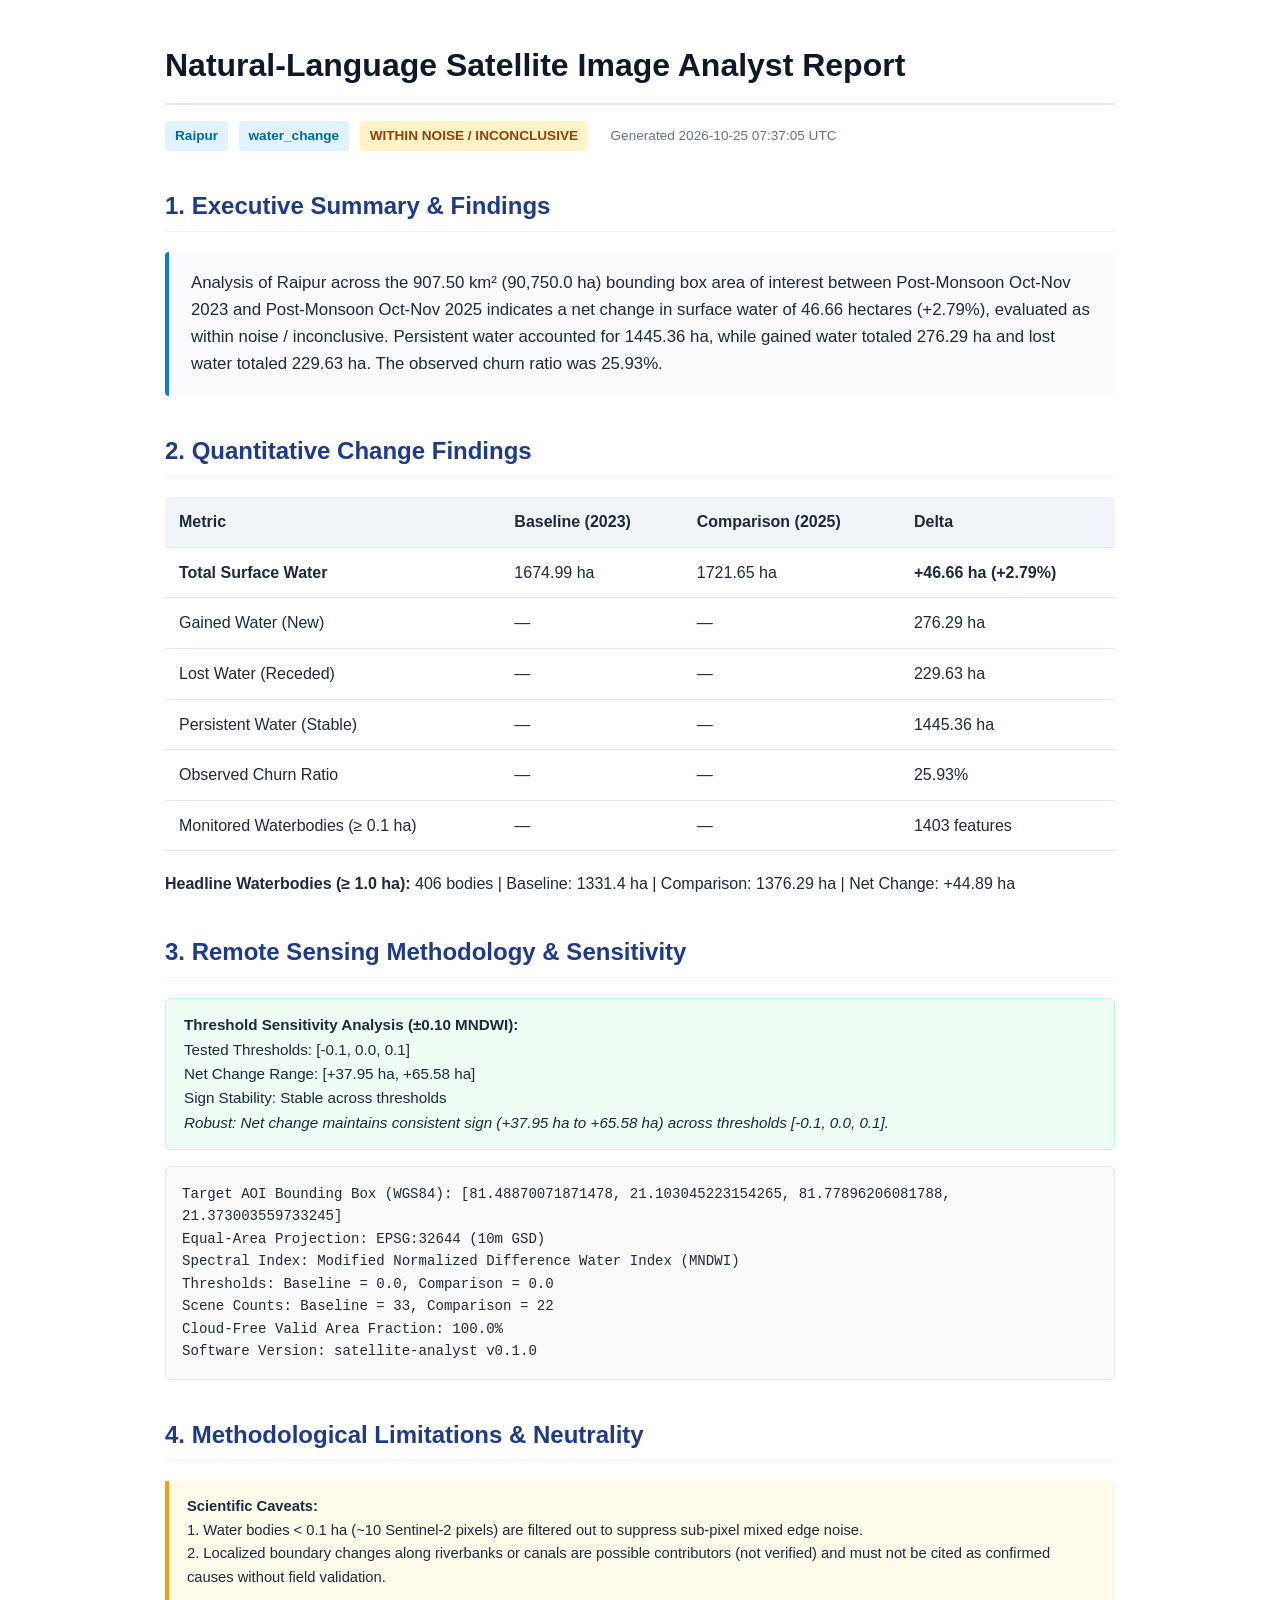
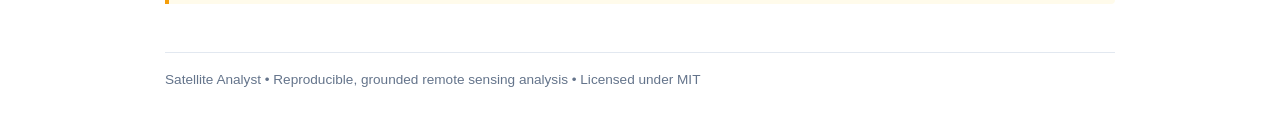
<file: examples/raipur_water_change_report.html>
<!DOCTYPE html>
<html lang="en">
<head>
  <meta charset="UTF-8">
  <title>Earth Observation Report: Raipur</title>
  <style>
    body { font-family: -apple-system, BlinkMacSystemFont, "Segoe UI", Roboto, Helvetica, Arial, sans-serif; line-height: 1.6; color: #1e293b; max-width: 950px; margin: 40px auto; padding: 0 24px; background: #ffffff; }
    h1 { color: #0f172a; border-bottom: 2px solid #e2e8f0; padding-bottom: 12px; margin-bottom: 8px; }
    h2 { color: #1e3a8a; margin-top: 36px; border-bottom: 1px solid #f1f5f9; padding-bottom: 6px; }
    .badge { display: inline-block; padding: 4px 10px; font-size: 0.85rem; font-weight: 600; border-radius: 4px; background: #e0f2fe; color: #0369a1; margin-right: 6px; }
    .badge-sig { background: #fef3c7; color: #92400e; }
    .summary-card { background: #f8fafc; border-left: 4px solid #0284c7; padding: 18px 22px; border-radius: 4px; margin: 20px 0; font-size: 1.05rem; }
    .sensitivity-card { background: #f0fdf4; border: 1px solid #bbf7d0; border-radius: 6px; padding: 14px 18px; margin: 16px 0; font-size: 0.95rem; }
    table { width: 100%; border-collapse: collapse; margin: 20px 0; }
    th, td { text-align: left; padding: 12px 14px; border-bottom: 1px solid #e2e8f0; }
    th { background: #f1f5f9; font-weight: 600; }
    .provenance { background: #fafafa; border: 1px solid #e5e7eb; border-radius: 6px; padding: 16px; font-family: ui-monospace, SFMono-Regular, Menlo, Monaco, Consolas, monospace; font-size: 0.88rem; line-height: 1.6; }
    .caveats { background: #fffbeb; border-left: 4px solid #f59e0b; padding: 14px 18px; margin: 20px 0; font-size: 0.92rem; border-radius: 0 4px 4px 0; }
    .footer { margin-top: 48px; padding-top: 16px; border-top: 1px solid #e2e8f0; font-size: 0.85rem; color: #64748b; }
  </style>
</head>
<body>
  <h1>Natural-Language Satellite Image Analyst Report</h1>
  <p>
    <span class="badge">Raipur</span>
    <span class="badge">water_change</span>
    <span class="badge badge-sig">WITHIN NOISE / INCONCLUSIVE</span>
    <span style="font-size: 0.85rem; color: #64748b; margin-left: 12px;">Generated 2026-10-25 07:37:05 UTC</span>
  </p>
  
  <h2>1. Executive Summary & Findings</h2>
  <div class="summary-card">
    Analysis of Raipur across the 907.50 km² (90,750.0 ha) bounding box area of interest between Post-Monsoon Oct-Nov 2023 and Post-Monsoon Oct-Nov 2025 indicates a net change in surface water of 46.66 hectares (+2.79%), evaluated as within noise / inconclusive. Persistent water accounted for 1445.36 ha, while gained water totaled 276.29 ha and lost water totaled 229.63 ha. The observed churn ratio was 25.93%.
  </div>

  <h2>2. Quantitative Change Findings</h2>
  <table>
    <thead>
      <tr>
        <th>Metric</th>
        <th>Baseline (2023)</th>
        <th>Comparison (2025)</th>
        <th>Delta</th>
      </tr>
    </thead>
    <tbody>
      <tr>
        <td><strong>Total Surface Water</strong></td>
        <td>1674.99 ha</td>
        <td>1721.65 ha</td>
        <td><strong>+46.66 ha (+2.79%)</strong></td>
      </tr>
      <tr>
        <td>Gained Water (New)</td>
        <td>—</td>
        <td>—</td>
        <td>276.29 ha</td>
      </tr>
      <tr>
        <td>Lost Water (Receded)</td>
        <td>—</td>
        <td>—</td>
        <td>229.63 ha</td>
      </tr>
      <tr>
        <td>Persistent Water (Stable)</td>
        <td>—</td>
        <td>—</td>
        <td>1445.36 ha</td>
      </tr>
      <tr>
        <td>Observed Churn Ratio</td>
        <td>—</td>
        <td>—</td>
        <td>25.93%</td>
      </tr>
      <tr>
        <td>Monitored Waterbodies (&ge; 0.1 ha)</td>
        <td>—</td>
        <td>—</td>
        <td>1403 features</td>
      </tr>
    </tbody>
  </table>

  
  <p><strong>Headline Waterbodies (&ge; 1.0 ha):</strong> 406 bodies | Baseline: 1331.4 ha | Comparison: 1376.29 ha | Net Change: +44.89 ha</p>
  

  <h2>3. Remote Sensing Methodology & Sensitivity</h2>
  
  <div class="sensitivity-card">
    <strong>Threshold Sensitivity Analysis (&plusmn;0.10 MNDWI):</strong><br>
    Tested Thresholds: [-0.1, 0.0, 0.1]<br>
    Net Change Range: [+37.95 ha, +65.58 ha]<br>
    Sign Stability: Stable across thresholds<br>
    <em>Robust: Net change maintains consistent sign (+37.95 ha to +65.58 ha) across thresholds [-0.1, 0.0, 0.1].</em>
  </div>
  

  <div class="provenance">
    Target AOI Bounding Box (WGS84): [81.48870071871478, 21.103045223154265, 81.77896206081788, 21.373003559733245]<br>
    Equal-Area Projection: EPSG:32644 (10m GSD)<br>
    Spectral Index: Modified Normalized Difference Water Index (MNDWI)<br>
    Thresholds: Baseline = 0.0, Comparison = 0.0<br>
    Scene Counts: Baseline = 33, Comparison = 22<br>
    Cloud-Free Valid Area Fraction: 100.0%<br>
    Software Version: satellite-analyst v0.1.0
  </div>

  <h2>4. Methodological Limitations & Neutrality</h2>
  <div class="caveats">
    <strong>Scientific Caveats:</strong><br>
    1. Water bodies &lt; 0.1 ha (~10 Sentinel-2 pixels) are filtered out to suppress sub-pixel mixed edge noise.<br>
    2. Localized boundary changes along riverbanks or canals are possible contributors (not verified) and must not be cited as confirmed causes without field validation.
  </div>

  <div class="footer">
    Satellite Analyst • Reproducible, grounded remote sensing analysis • Licensed under MIT
  </div>
</body>
</html>
</file>
